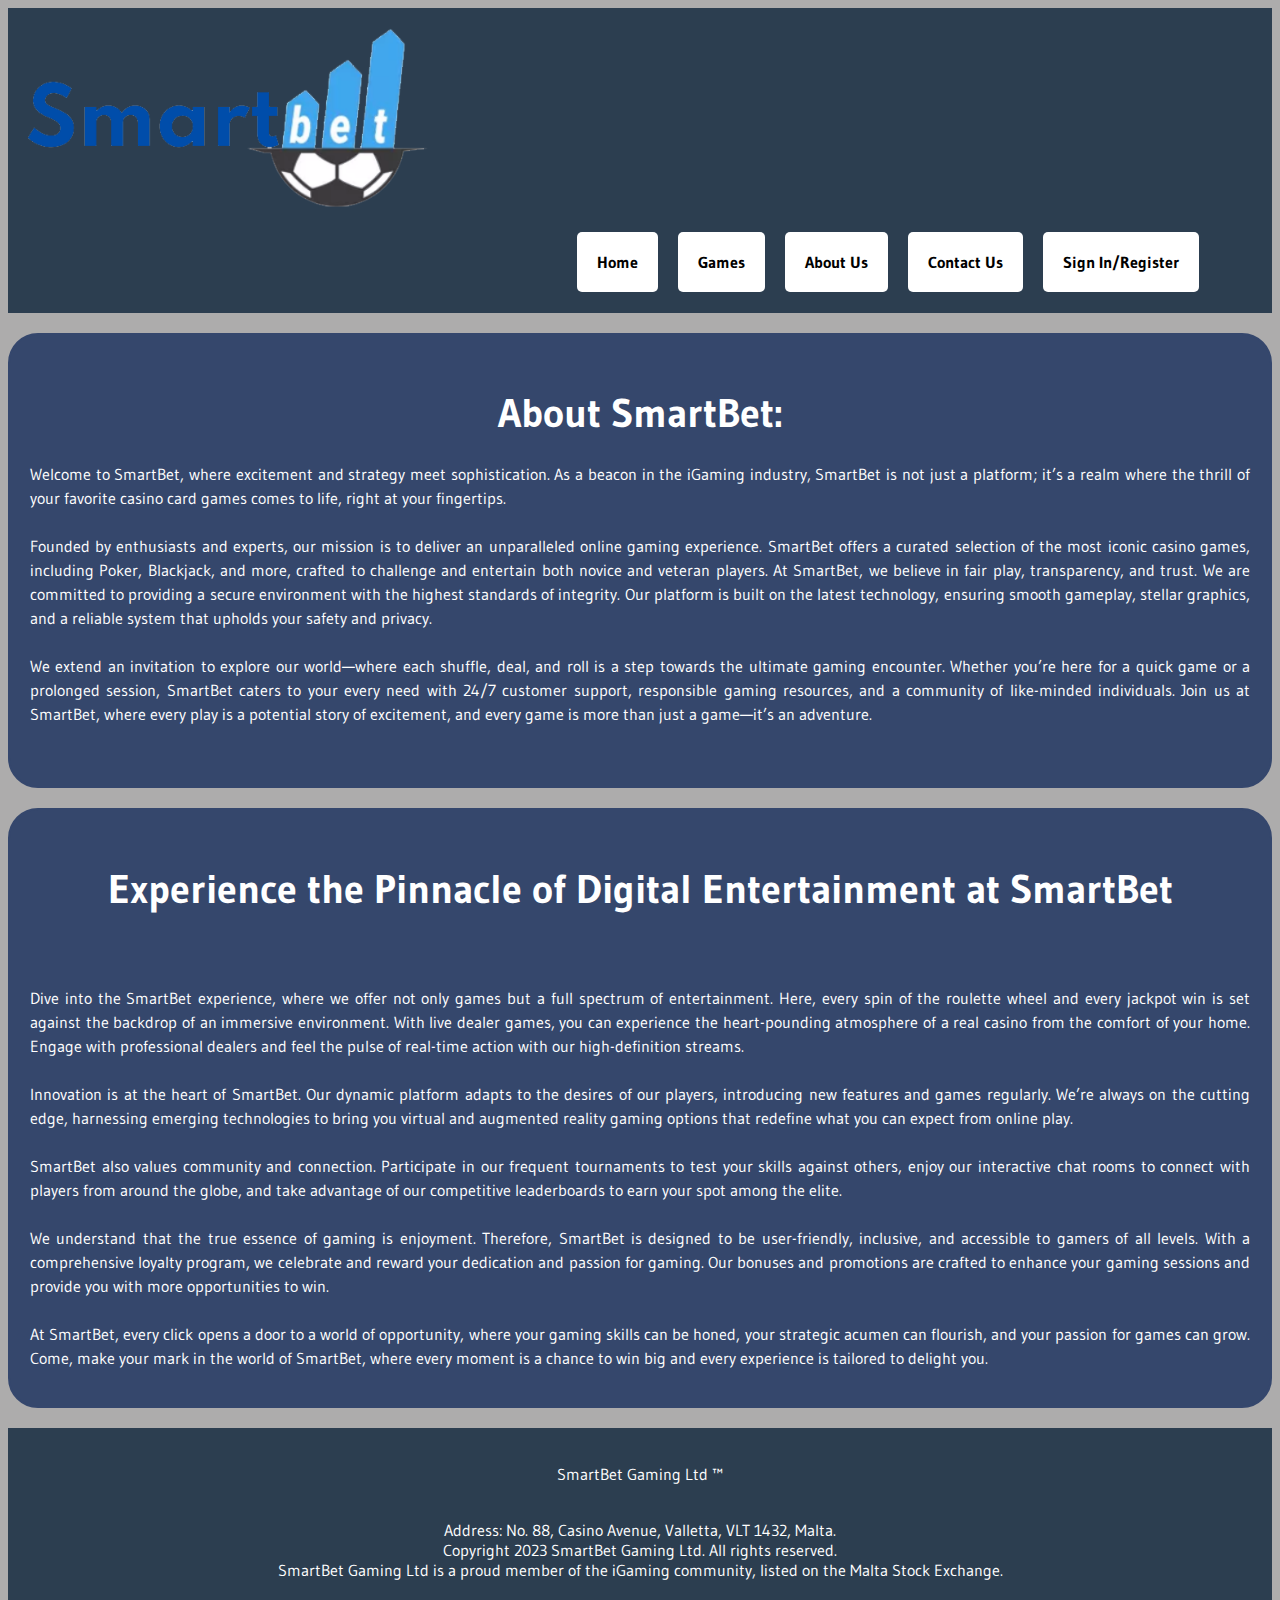
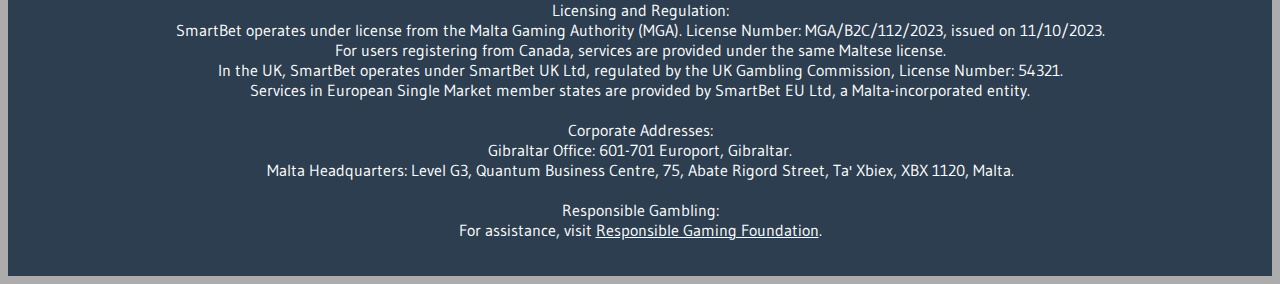
<file: index.html>
<!DOCTYPE html>
<html lang="en">
<head>
    <meta charset="UTF-8">
    <meta name="viewport" content="width=device-width, initial-scale=1.0">
    <title>Home</title>
    <link href="https://fonts.googleapis.com/css2?family=Gudea&display=swap" rel="stylesheet">
    <link rel="stylesheet" href="style.css">


</head>
<body>
    <header>
      <img id="Logo" src="SmartBetLogoNoBackground.png" alt="Logo">
        <nav>
            <ul>
              <li>
                <a class="navbtn" href="index.html">Home</a>
              </li>
              <li>
                <a class="navbtn" href="games.html">Games</a>
              </li>
              <li>
                <a class="navbtn" href="aboutus.html">About Us</a>
              </li>
              <li>
                <a class="navbtn" href="contactus.html">Contact Us</a>
              </li>
              <li>
                <a class="navbtn" href="login.html">Sign In/Register</a>
              </li>
            </ul>
        </nav>
    </header>

    <main>
          <div class="homeinfobox">
            <h2 class="homeinfotitle">About SmartBet:</h2>
            <p class="homeinfo">

 Welcome to SmartBet, where excitement and strategy meet sophistication. As a beacon in the iGaming industry, SmartBet is not just a 
 platform; it’s a realm where the thrill of your favorite casino card games comes to life, right at your fingertips. 
 <br> <br>
Founded by enthusiasts and experts, our mission is to deliver an unparalleled online gaming experience. SmartBet offers a curated 
selection of the most iconic casino games, including Poker, Blackjack, and more, crafted to challenge and entertain both novice and 
veteran players. At SmartBet, we believe in fair play, transparency, and trust. We are committed to providing a secure environment 
with the highest standards of integrity. Our platform is built on the latest technology, ensuring smooth gameplay, stellar graphics, 
and a reliable system that upholds your safety and privacy.
<br> <br>
 We extend an invitation to explore our world—where each shuffle, deal, and roll is a step towards the ultimate gaming encounter. 
 Whether you’re here for a quick game or a prolonged session, SmartBet caters to your every need with 24/7 customer support, responsible
 gaming resources, and a community of like-minded individuals. Join us at SmartBet, where every play is a potential story of excitement,
 and every game is more than just a game—it’s an adventure.
 <br> <br>
            </p>
          </div>
        
          <div class="homeinfobox">
            <h2 class="homeinfotitle">Experience the Pinnacle of Digital Entertainment at SmartBet</h2>
            <p class="homeinfo">

              <br><br>
              Dive into the SmartBet experience, where we offer not only games but a full spectrum of entertainment. Here, every spin 
              of the roulette wheel and every jackpot win is set against the backdrop of an immersive environment. With live dealer 
              games, you can experience the heart-pounding atmosphere of a real casino from the comfort of your home. Engage with 
              professional dealers and feel the pulse of real-time action with our high-definition streams.
              <br><br>
              Innovation is at the heart of SmartBet. Our dynamic platform adapts to the desires of our players, introducing new 
              features and games regularly. We’re always on the cutting edge, harnessing emerging technologies to bring you virtual and 
              augmented reality gaming options that redefine what you can expect from online play.
              <br><br>
              SmartBet also values community and connection. Participate in our frequent tournaments to test your skills against 
              others, enjoy our interactive chat rooms to connect with players from around the globe, and take advantage of our 
              competitive leaderboards to earn your spot among the elite.
              <br><br>
              We understand that the true essence of gaming is enjoyment. Therefore, SmartBet is designed to be user-friendly, 
              inclusive, and accessible to gamers of all levels. With a comprehensive loyalty program, we celebrate and reward your 
              dedication and passion for gaming. Our bonuses and promotions are crafted to enhance your gaming sessions and provide you 
              with more opportunities to win.
              <br><br>
              At SmartBet, every click opens a door to a world of opportunity, where your gaming skills can be honed, your strategic 
              acumen can flourish, and your passion for games can grow. Come, make your mark in the world of SmartBet, where every 
              moment is a chance to win big and every experience is tailored to delight you.
            </p>
          </div>

    </main>

    <footer id="homefooter">
      <p>SmartBet Gaming Ltd &#8482;</p> 
      <p>
         <br>
          Address: No. 88, Casino Avenue, Valletta, VLT 1432, Malta.<br>
          Copyright 2023 SmartBet Gaming Ltd. All rights reserved.<br>
          SmartBet Gaming Ltd is a proud member of the iGaming community, listed on the Malta Stock Exchange.<br><br>
          Licensing and Regulation:<br>
          SmartBet operates under license from the Malta Gaming Authority (MGA). License Number: MGA/B2C/112/2023, issued on 11/10/2023.<br>
          For users registering from Canada, services are provided under the same Maltese license.<br>
          In the UK, SmartBet operates under SmartBet UK Ltd, regulated by the UK Gambling Commission, License Number: 54321.<br>
          Services in European Single Market member states are provided by SmartBet EU Ltd, a Malta-incorporated entity.<br><br>
          Corporate Addresses:<br>
          Gibraltar Office: 601-701 Europort, Gibraltar.<br>
          Malta Headquarters: Level G3, Quantum Business Centre, 75, Abate Rigord Street, Ta' Xbiex, XBX 1120, Malta.<br><br>
          Responsible Gambling:<br>
          For assistance, visit <a href="https://www.rgf.org.mt/Malta">Responsible Gaming Foundation</a>.
      </p>
  </footer>
</body>
</html>
</file>
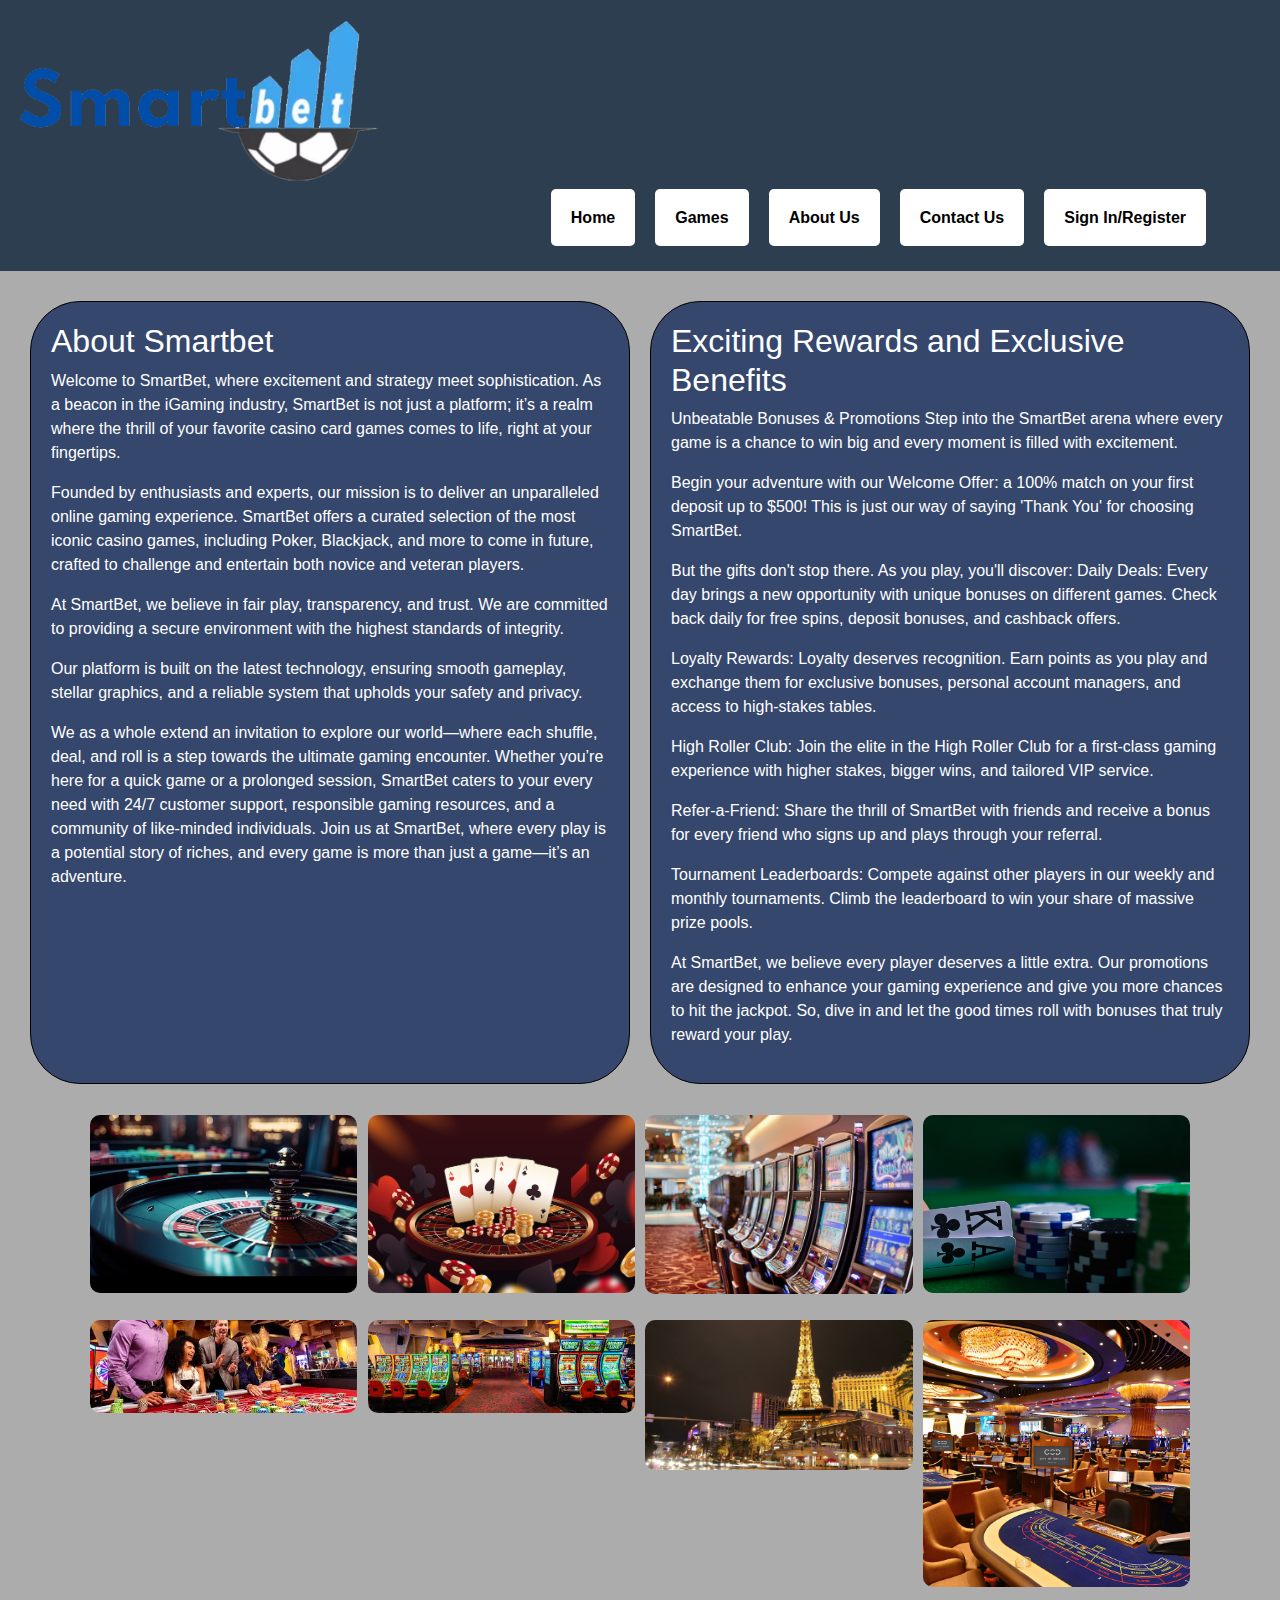
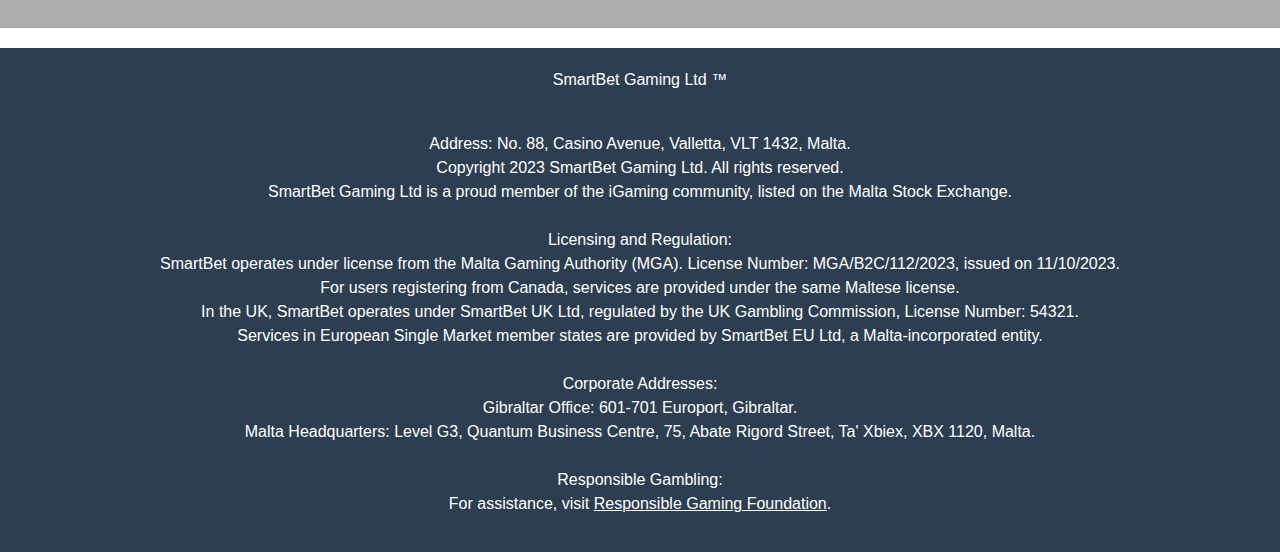
<file: aboutus.html>
<!DOCTYPE html>
<html lang="en">
<head>
    <meta charset="UTF-8">
    <meta name="viewport" content="width=device-width, initial-scale=1.0">
    <title>About Us</title>
    <link href="https://fonts.googleapis.com/css2?family=Gudea&display=swap" rel="stylesheet">
    <link rel="stylesheet" href="style.css">
    <link rel="stylesheet" href="https://stackpath.bootstrapcdn.com/bootstrap/4.5.2/css/bootstrap.min.css">
</head>
<body>
    <header>
      <img id="Logo" src="SmartBetLogoNoBackground.png" alt="Logo">
        <nav>
            <ul>
              <li>
                <a class="navbtn" href="index.html">Home</a>
              </li>
              <li>
                <a class="navbtn" href="games.html">Games</a>
              </li>
              <li>
                <a class="navbtn" href="aboutus.html">About Us</a>
              </li>
              <li>
                <a class="navbtn" href="contactus.html">Contact Us</a>
              </li>
              <li>
                <a class="navbtn" href="login.html">Sign In/Register</a>
              </li>
            </ul>
        </nav>
    </header>

      
      <main id="aboutusmain">
        <div id="aboutuscol1">

        <h2>About Smartbet</h2>
        <p>Welcome to SmartBet, where excitement and strategy meet sophistication. As a beacon in the iGaming industry, SmartBet is not 
           just a platform; it’s a realm where the thrill of your favorite casino card games comes to life, right at your fingertips.</p>
            
        <p>Founded by enthusiasts and experts, our mission is to deliver an unparalleled online gaming experience. SmartBet offers a 
           curated selection of the most iconic casino games, including Poker, Blackjack, and more to come in future, crafted to challenge and entertain both novice and veteran players.</p>
            
        <p>At SmartBet, we believe in fair play, transparency, and trust. We are committed to providing a secure environment with the 
           highest standards of integrity.</p>
            
        <p>Our platform is built on the latest technology, ensuring smooth gameplay, stellar graphics, and a reliable system that 
           upholds your safety and privacy.</p>
            
        <p>We as a whole extend an invitation to explore our world—where each shuffle, deal, and roll is a step towards the ultimate 
           gaming encounter. Whether you’re here for a quick game or a prolonged session, SmartBet caters to your every need with 24/7 customer support, responsible gaming resources, and a community of like-minded individuals. Join us at SmartBet, where every play is a potential story of riches, and every game is more than just a game—it’s an adventure.</p>
        </div>
        
        <div id="aboutuscol2">


        <h2>Exciting Rewards and Exclusive Benefits</h2>
        <p>Unbeatable Bonuses & Promotions Step into the SmartBet arena where every game is a chance to win big and every moment is 
           filled with excitement.</p>
            
        <p>Begin your adventure with our Welcome Offer: a 100% match on your first deposit up to $500! This is just our way of saying 
          'Thank You' for choosing SmartBet.</p>
            
        <p>But the gifts don't stop there. As you play, you'll discover: Daily Deals: Every day brings a new opportunity with unique 
           bonuses on different games. Check back daily for free spins, deposit bonuses, and cashback offers.</p>
            
        <p>Loyalty Rewards: Loyalty deserves recognition. Earn points as you play and exchange them for exclusive bonuses, personal 
           account managers, and access to high-stakes tables.</p>
            
        <p>High Roller Club: Join the elite in the High Roller Club for a first-class gaming experience with higher stakes, bigger wins, 
           and tailored VIP service.</p>
            
        <p>Refer-a-Friend: Share the thrill of SmartBet with friends and receive a bonus for every friend who signs up and plays through 
           your referral.</p>
            
        <p>Tournament Leaderboards: Compete against other players in our weekly and monthly tournaments. Climb the leaderboard to win 
           your share of massive prize pools.</p>
            
        <p>At SmartBet, we believe every player deserves a little extra. Our promotions are designed to enhance your gaming experience 
           and give you more chances to hit the jackpot. So, dive in and let the good times roll with bonuses that truly reward your play.</p>
   
   
    </div>
    
  

      <div id="gallery" class="container mt-3">
         <div class="row">
             <div class="col-md-3 col-sm-6 col-12 mb-3">
                 <img src="casino1.jpg" class="img-fluid" alt="Casino 1">
             </div>
             <div class="col-md-3 col-sm-6 col-12 mb-3">
                 <img src="casino2.jpg" class="img-fluid" alt="Casino 2">
             </div>
             <div class="col-md-3 col-sm-6 col-12 mb-3">
                 <img src="casino3.jpg" class="img-fluid" alt="Casino 3">
             </div>
             <div class="col-md-3 col-sm-6 col-12 mb-3">
                 <img src="casino4.jpg" class="img-fluid" alt="Casino 4">
             </div>
             <div class="col-md-3 col-sm-6 col-12 mb-3">
                 <img src="casino5.jpg" class="img-fluid" alt="Casino 5">
             </div>
             <div class="col-md-3 col-sm-6 col-12 mb-3">
                 <img src="casino6.jpg" class="img-fluid" alt="Casino 6">
             </div>
             <div class="col-md-3 col-sm-6 col-12 mb-3">
                 <img src="casino7.jpg" class="img-fluid" alt="Casino 7">
             </div>
             <div class="col-md-3 col-sm-6 col-12 mb-3">
                 <img src="casino8.jpg" class="img-fluid" alt="Casino 8">
             </div>
         </div>
     

   </div>

    </main>
    


    <footer id="homefooter">
      <p>SmartBet Gaming Ltd &#8482;</p> 
      <p>
          <br>
          Address: No. 88, Casino Avenue, Valletta, VLT 1432, Malta.<br>
          Copyright 2023 SmartBet Gaming Ltd. All rights reserved.<br>
          SmartBet Gaming Ltd is a proud member of the iGaming community, listed on the Malta Stock Exchange.<br><br>
          Licensing and Regulation:<br>
          SmartBet operates under license from the Malta Gaming Authority (MGA). License Number: MGA/B2C/112/2023, issued on 11/10/2023.<br>
          For users registering from Canada, services are provided under the same Maltese license.<br>
          In the UK, SmartBet operates under SmartBet UK Ltd, regulated by the UK Gambling Commission, License Number: 54321.<br>
          Services in European Single Market member states are provided by SmartBet EU Ltd, a Malta-incorporated entity.<br><br>
          Corporate Addresses:<br>
          Gibraltar Office: 601-701 Europort, Gibraltar.<br>
          Malta Headquarters: Level G3, Quantum Business Centre, 75, Abate Rigord Street, Ta' Xbiex, XBX 1120, Malta.<br><br>
          Responsible Gambling:<br>
          For assistance, visit <a href="https://www.rgf.org.mt/Malta">Responsible Gaming Foundation</a>.
      </p>
  </footer>
</body>
</html>
</file>
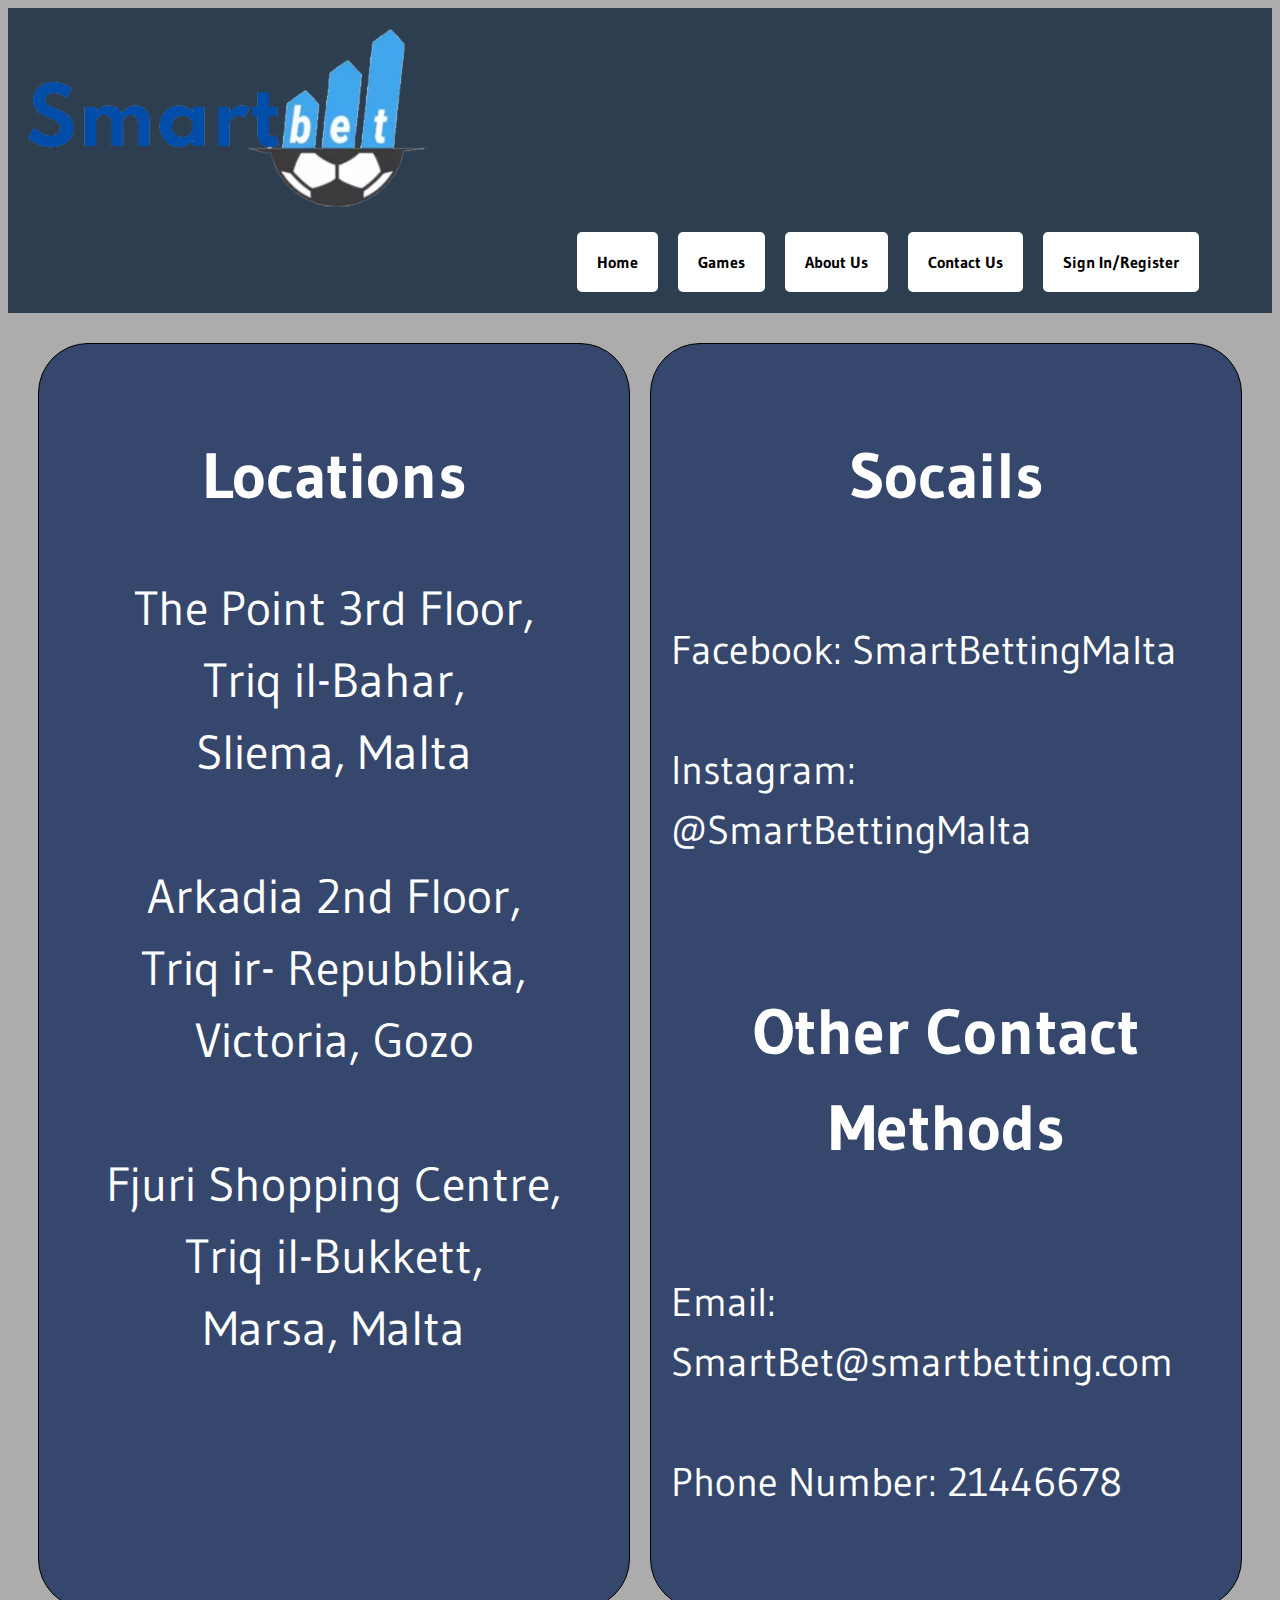
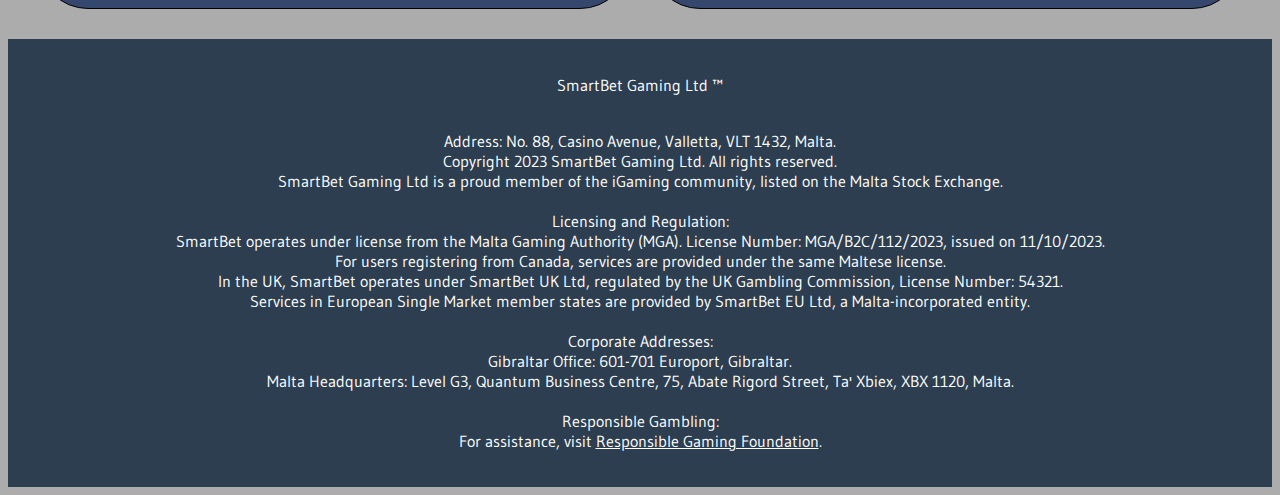
<file: contactus.html>
<!DOCTYPE html>
<html lang="en">
<head>
    <meta charset="UTF-8">
    <meta name="viewport" content="width=device-width, initial-scale=1.0">
    <title>Contact Us</title>
    <link href="https://fonts.googleapis.com/css2?family=Gudea&display=swap" rel="stylesheet">
    <link rel="stylesheet" href="style.css">


</head>
<body>
    <header>
      <img id="Logo" src="SmartBetLogoNoBackground.png" alt="Logo">
        <nav>
            <ul>
              <li>
                <a class="navbtn" href="index.html">Home</a>
              </li>
              <li>
                <a class="navbtn" href="games.html">Games</a>
              </li>
              <li>
                <a class="navbtn" href="aboutus.html">About Us</a>
              </li>
              <li>
                <a class="navbtn" href="contactus.html">Contact Us</a>
              </li>
              <li>
                <a class="navbtn" href="login.html">Sign In/Register</a>
              </li>
            </ul>
        </nav>
    </header>

    <main id="contactusmain">
      <div id="contactuscol1">
<p class="columntitle"> Locations </p>
<p class="locations">

The Point 3rd Floor, <br>
Triq il-Bahar, <br>
Sliema, Malta <br><br>

Arkadia 2nd Floor, <br>
Triq ir- Repubblika,<br>
Victoria, Gozo <br><br>


Fjuri Shopping Centre, <br>
Triq il-Bukkett, <br>
Marsa, Malta<br><br>

</p>
      </div>
      
      <div id="aboutuscol2">
        <p class="columntitle"> Socails </p> <br><br>
        <p class="contact">
        Facebook: SmartBettingMalta<br><br>
        Instagram: @SmartBettingMalta<br><br>
        </p>


        <p class="columntitle"> Other Contact Methods</p><br><br>
        <p class="contact">

        Email: SmartBet@smartbetting.com <br><br>
        Phone Number: 21446678 <br><br>
        </p>
      
 
  </div>
  
  </main>

    <footer id="homefooter">
      <p>SmartBet Gaming Ltd &#8482;</p> 
      <p>
          <br>
          Address: No. 88, Casino Avenue, Valletta, VLT 1432, Malta.<br>
          Copyright 2023 SmartBet Gaming Ltd. All rights reserved.<br>
          SmartBet Gaming Ltd is a proud member of the iGaming community, listed on the Malta Stock Exchange.<br><br>
          Licensing and Regulation:<br>
          SmartBet operates under license from the Malta Gaming Authority (MGA). License Number: MGA/B2C/112/2023, issued on 11/10/2023.<br>
          For users registering from Canada, services are provided under the same Maltese license.<br>
          In the UK, SmartBet operates under SmartBet UK Ltd, regulated by the UK Gambling Commission, License Number: 54321.<br>
          Services in European Single Market member states are provided by SmartBet EU Ltd, a Malta-incorporated entity.<br><br>
          Corporate Addresses:<br>
          Gibraltar Office: 601-701 Europort, Gibraltar.<br>
          Malta Headquarters: Level G3, Quantum Business Centre, 75, Abate Rigord Street, Ta' Xbiex, XBX 1120, Malta.<br><br>
          Responsible Gambling:<br>
          For assistance, visit <a href="https://www.rgf.org.mt/Malta">Responsible Gaming Foundation</a>.
      </p>
  </footer>
</body>
</html>
</file>
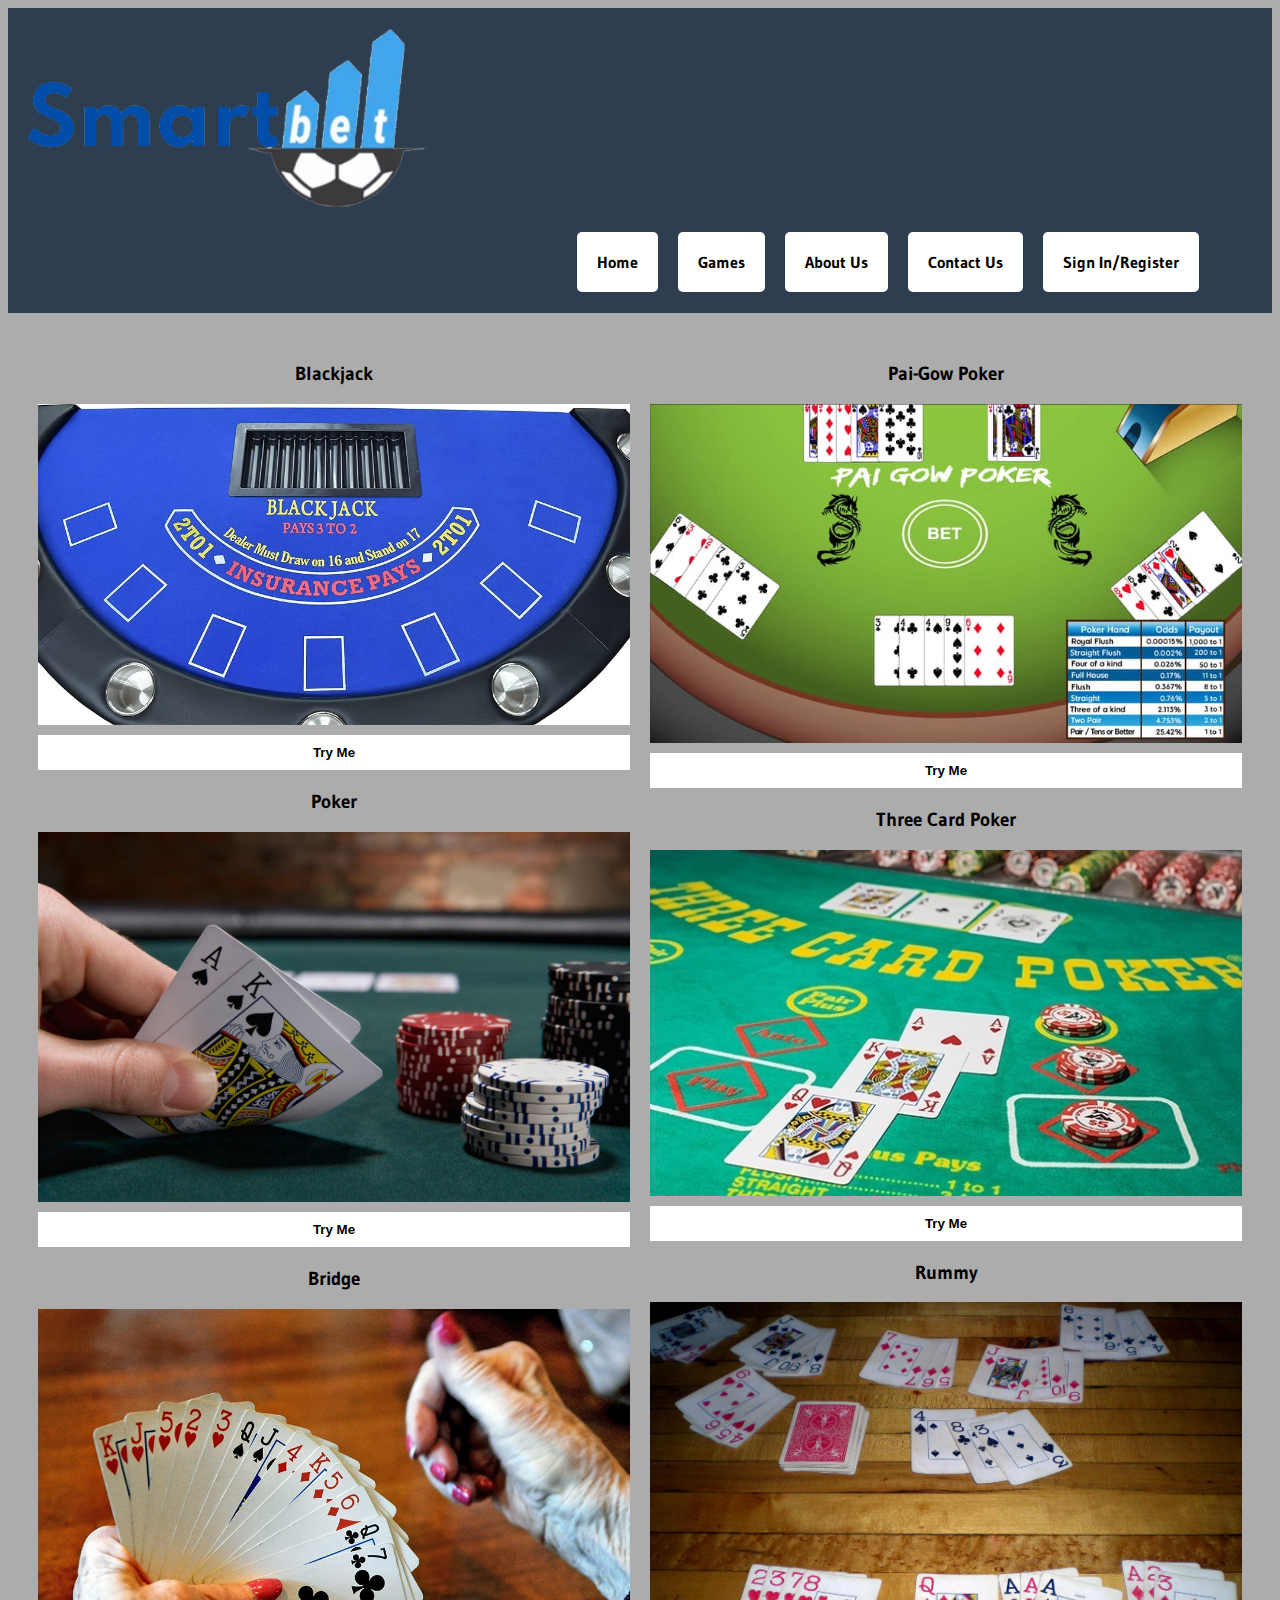
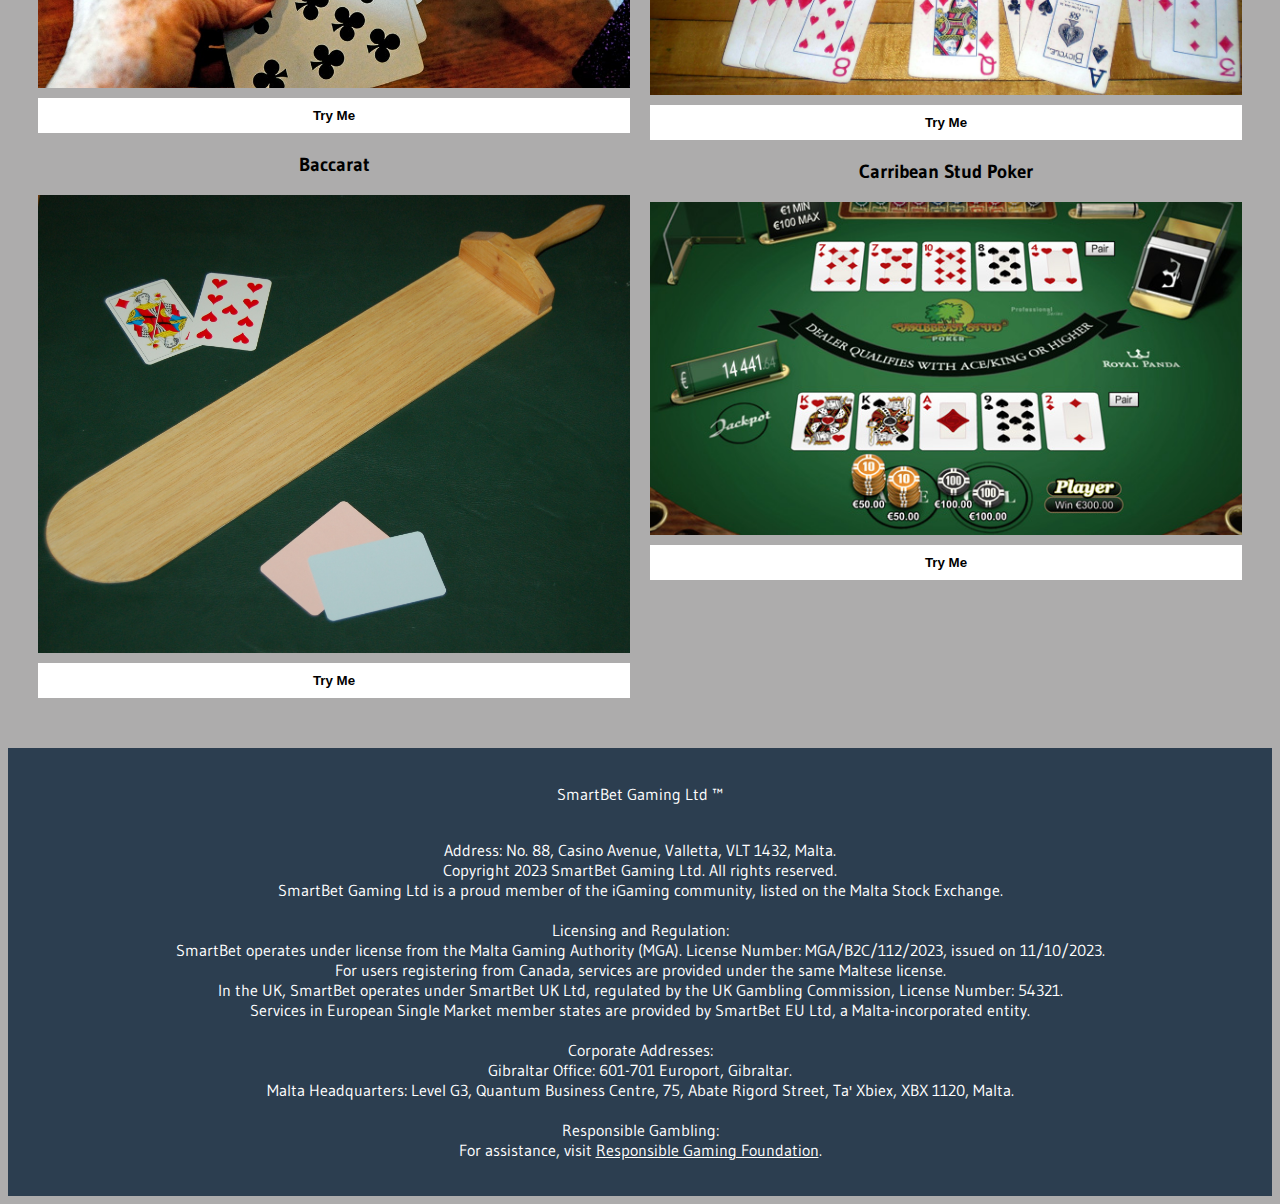
<file: games.html>
<!DOCTYPE html>
<html lang="en">
<head>
    <meta charset="UTF-8">
    <meta name="viewport" content="width=device-width, initial-scale=1.0">
    <title>Games</title>
    <link href="https://fonts.googleapis.com/css2?family=Gudea&display=swap" rel="stylesheet">
    <script src="https://code.jquery.com/jquery-3.6.0.min.js"></script>
    <link rel="stylesheet" href="style.css">


</head>
<body>
    <header>
      <img id="Logo" src="SmartBetLogoNoBackground.png" alt="Logo">
        <nav>
            <ul>
              <li>
                <a class="navbtn" href="index.html">Home</a>
              </li>
              <li>
                <a class="navbtn" href="games.html">Games</a>
              </li>
              <li>
                <a class="navbtn" href="aboutus.html">About Us</a>
              </li>
              <li>
                <a class="navbtn" href="contactus.html">Contact Us</a>
              </li>
              <li>
                <a class="navbtn" href="login.html">Sign In/Register</a>
              </li>
            </ul>
        </nav>
    </header>

    <main id="gamemain">
         
      <div class="gamecolumn">
       
        <div class="game">
            <h3>Blackjack</h3>
            <img src="blackjack.jpg" alt="Blackjack">
            <button id="blackjackbtn">Try Me</button>
        </div>
        <div class="game">
            <h3>Poker</h3>
            <img src="poker.jpg" alt="Poker">
            <button id="pokerbtn">Try Me</button>
        </div>
        <div class="game">
            <h3>Bridge</h3>
            <img src="bridge.jpg" alt="Bridge">
            <button id="bridgebtn">Try Me</button>
        </div>
        <div class="game">
            <h3>Baccarat</h3>
            <img src="Baccarat.jpg" alt="Baccarat">
            <button id="baccaratbtn">Try Me</button>
        </div>
    </div>
    <div class="gamecolumn">
        
        <div class="game">
            <h3>Pai-Gow Poker</h3>
            <img src="paigowpoker.jpg" alt="Pai-Gow Poker">
            <button id="paigowbtn">Try Me</button>
        </div>
        <div class="game">
            <h3>Three Card Poker</h3>
            <img src="threecardpoker.jpg" alt="Three Card Poker">
            <button id="threecardbtn">Try Me</button>
        </div>
        <div class="game">
            <h3>Rummy</h3>
            <img src="rummy.JPG" alt="Rummy">
            <button id="rummybtn">Try Me</button>
        </div>
        <div class="game">
            <h3>Carribean Stud Poker</h3>
            <img src="caribbeanstud.jpg" alt="Carribean Stud Poker">
            <button id="carribeanbtn">Try Me</button>
        </div>
    </div>




    <script>
      $(document).ready(function() {
        $('#baccaratbtn').click(function() { window.location.href = 'https://wizardofodds.com/play/baccarat/'; });
        $('#pokerbtn').click(function() { window.location.href = 'https://games.aarp.org/games/texas-holdem-poker-sit-and-go'; });
        $('#bridgebtn').click(function() { window.location.href = 'https://games.aarp.org/games/bridge'; });
        $('#paigowbtn').click(function() { window.location.href = 'https://www.bonus.com/pai-gow/'; });
        $('#threecardbtn').click(function() { window.location.href = 'https://www.table-games-online.com/3-card-poker/'; });
        $('#rummybtn').click(function() { window.location.href = 'https://cardgames.io/rummy/'; });
        $('#carribeanbtn').click(function() { window.location.href = 'https://www.table-games-online.com/caribbean-stud-poker/'; });
        $('#blackjackbtn').click(function() { window.location.href = 'https://games.washingtonpost.com/games/blackjack'; });
      });
    </script>

    </main>

    <footer id="homefooter">
      <p>SmartBet Gaming Ltd &#8482;</p> 
      <p>
         <br>
          Address: No. 88, Casino Avenue, Valletta, VLT 1432, Malta.<br>
          Copyright 2023 SmartBet Gaming Ltd. All rights reserved.<br>
          SmartBet Gaming Ltd is a proud member of the iGaming community, listed on the Malta Stock Exchange.<br><br>
          Licensing and Regulation:<br>
          SmartBet operates under license from the Malta Gaming Authority (MGA). License Number: MGA/B2C/112/2023, issued on 11/10/2023.<br>
          For users registering from Canada, services are provided under the same Maltese license.<br>
          In the UK, SmartBet operates under SmartBet UK Ltd, regulated by the UK Gambling Commission, License Number: 54321.<br>
          Services in European Single Market member states are provided by SmartBet EU Ltd, a Malta-incorporated entity.<br><br>
          Corporate Addresses:<br>
          Gibraltar Office: 601-701 Europort, Gibraltar.<br>
          Malta Headquarters: Level G3, Quantum Business Centre, 75, Abate Rigord Street, Ta' Xbiex, XBX 1120, Malta.<br><br>
          Responsible Gambling:<br>
          For assistance, visit <a href="https://www.rgf.org.mt/Malta">Responsible Gaming Foundation</a>.
      </p>
  </footer>
</body>
</html>
</file>
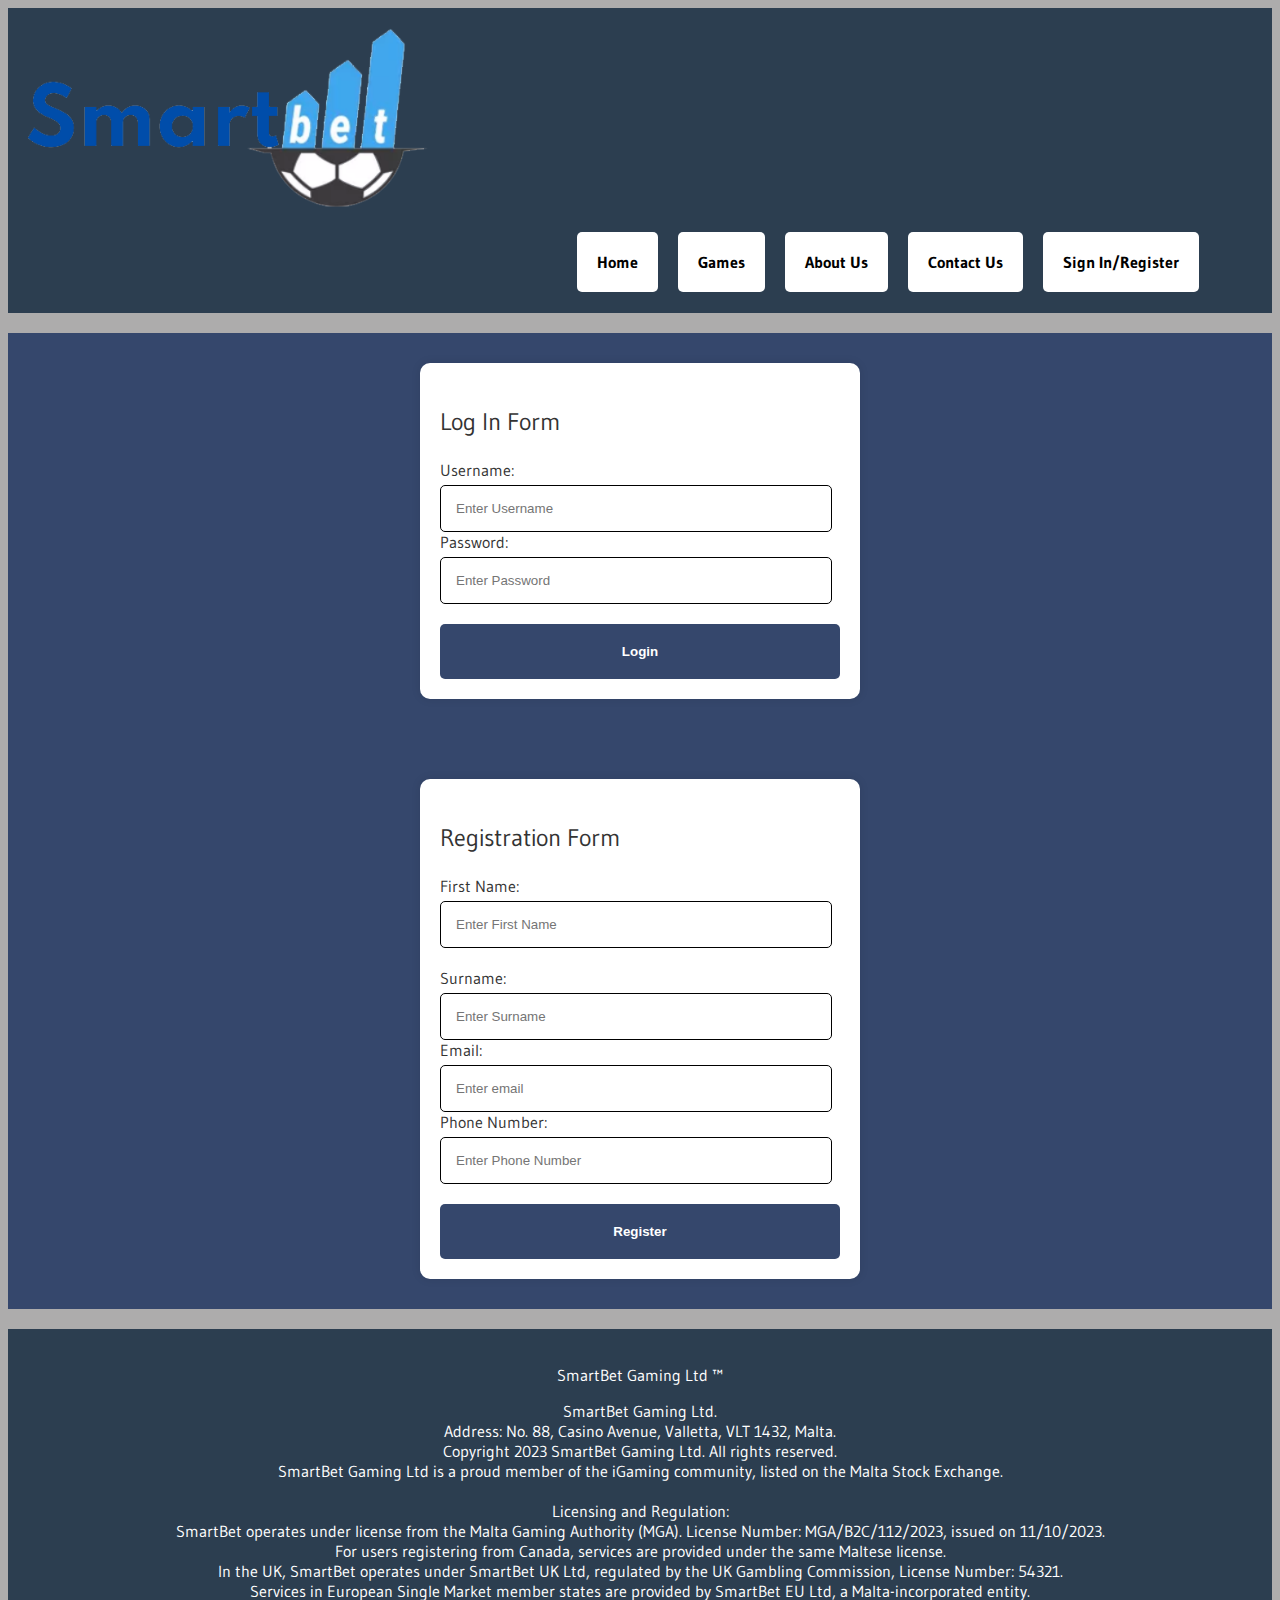
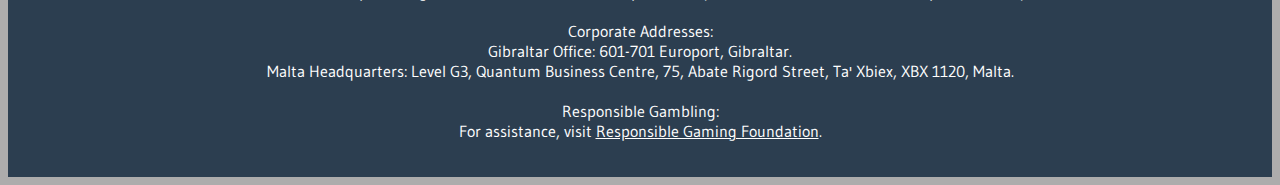
<file: login.html>
<!DOCTYPE html>
<html lang="en">
<head>
    <meta charset="UTF-8">
    <meta name="viewport" content="width=device-width, initial-scale=1.0">
    <title>Log in or Sign Up</title>
    <link href="https://fonts.googleapis.com/css2?family=Gudea&display=swap" rel="stylesheet">
    <script src="https://code.jquery.com/jquery-3.6.0.min.js"></script>
    <link rel="stylesheet" href="style.css">


</head>
<body>
    <header>
      <img id="Logo" src="SmartBetLogoNoBackground.png" alt="Logo">
        <nav>
            <ul>
              <li>
                <a class="navbtn" href="index.html">Home</a>
              </li>
              <li>
                <a class="navbtn" href="games.html">Games</a>
              </li>
              <li>
                <a class="navbtn" href="aboutus.html">About Us</a>
              </li>
              <li>
                <a class="navbtn" href="contactus.html">Contact Us</a>
              </li>
              <li>
                <a class="navbtn" href="login.html">Sign In/Register</a>
              </li>
            </ul>
        </nav>
    </header>

   
    <main> 
<br>

<div id="loginarea">

<div id="loginForm">
    <form>
        <p class="formTitle"> Log In Form </p>
        
        <div class="form-group">
        <label for="username">Username:</label>
        <input type="text" id="username" placeholder="Enter Username">
        </div>
        <div class="form-group">
        <label for="password">Password:</label>
        <input type="password" id="password" placeholder="Enter Password">
        <br><br>
        </div>
        <button type="submit" class="login-btn">Login</button>
    </form>
</div>
<br><br><br><br>


<div id="registerForm">
  <form id="registrationForm">
      <p class="formTitle">Registration Form</p>
      
      <div class="form-group">
      <label for="firstName">First Name:</label>
      <input type="text" id="firstName" placeholder="Enter First Name">
      </div><br>
      <div class="form-group">
      <label for="surname">Surname:</label>
      <input type="text" id="surname" placeholder="Enter Surname">
      <br>
      </div>
      <div class="form-group">
        <label for="email">Email:</label>
        <input type="text" id="email"  placeholder="Enter email">
        <br>
        </div>
      <div class="form-group">
        <label for="phoneno">Phone Number:</label>
        <input type="text" id="phoneno" placeholder="Enter Phone Number">
        <br><br>
        </div>
      
      <button type="submit" class="login-btn">Register</button>
  </form>
</div>


<script>
  $(document).ready(function() {
      
    $('#registrationForm').on('submit', function(e) {
    e.preventDefault();

    var firstName = $('#firstName').val().trim();
    if (!/^[a-zA-Z]+$/.test(firstName)) {
    alert("Please enter a valid first name using only letters.");
    return;
          }


    var surname = $('#surname').val().trim();
    if (!/^[a-zA-Z]+$/.test(surname)) {
    alert("Please enter a valid surname using only letters.");
    return;
          }

          
    var email = $('#email').val().trim();
    if (!/^[^@]+@\w+(\.\w+)+\w$/.test(email)) {
    alert("Please enter a valid email address.");
    return;
          }

          
    var phoneNo = $('#phoneno').val().trim();
    if (!/^\d+$/.test(phoneNo)) {
    alert("Please enter a valid phone number using only numbers.");
    return;
          }

          
    alert("Registration successful!");
      });
  });
</script>



</div>


<br>

<script>
  $(document).ready(function() {
      
      $('#loginForm').on('submit', function(e) {
          e.preventDefault();

          // Display the alert
          alert("You are now logged in");

          // Redirect to games.html
          window.location.href = 'games.html';
      });
  });
</script>
    </main>

      

    <footer id="homefooter">
      <p>SmartBet Gaming Ltd &#8482;</p> 
      <p>
          SmartBet Gaming Ltd.<br>
          Address: No. 88, Casino Avenue, Valletta, VLT 1432, Malta.<br>
          Copyright 2023 SmartBet Gaming Ltd. All rights reserved.<br>
          SmartBet Gaming Ltd is a proud member of the iGaming community, listed on the Malta Stock Exchange.<br><br>
          Licensing and Regulation:<br>
          SmartBet operates under license from the Malta Gaming Authority (MGA). License Number: MGA/B2C/112/2023, issued on 11/10/2023.<br>
          For users registering from Canada, services are provided under the same Maltese license.<br>
          In the UK, SmartBet operates under SmartBet UK Ltd, regulated by the UK Gambling Commission, License Number: 54321.<br>
          Services in European Single Market member states are provided by SmartBet EU Ltd, a Malta-incorporated entity.<br><br>
          Corporate Addresses:<br>
          Gibraltar Office: 601-701 Europort, Gibraltar.<br>
          Malta Headquarters: Level G3, Quantum Business Centre, 75, Abate Rigord Street, Ta' Xbiex, XBX 1120, Malta.<br><br>
          Responsible Gambling:<br>
          For assistance, visit <a href="https://www.rgf.org.mt/Malta">Responsible Gaming Foundation</a>.
      </p>
  </footer>
</body>
</html>
</file>
<file: style.css>
/* General Styling for all pages (Mainly header and footer) */
html {
    font-family: 'Gudea', 'Arial', sans-serif;
    background-color: #ADACAC;
}

header {
    background-color: #2C3E50;
    width: 100%;
    
    padding-bottom: 20px;
}

header img {
    height: auto;
    width: 400px;
    padding: 20px;
}

nav {
    padding-bottom: 0;
    text-align: right;
}

ul {
    list-style: none;
    padding: 0;
    display: flex;
    justify-content: end;
    margin-right: 5%;
}

li {
    padding: 5px;
}

.navbtn {
    color: black;
    background-color: white;
    margin: 5px;
    padding: 20px;
    border-radius: 5px;
    text-decoration:none;
    font-weight: bold;
}

a:hover {
    background-color: #3D5A80;
    color: white;
}


footer {
    background-color: #2C3E50;
    color: white;
    text-align: center;
    padding: 20px;
}

footer a {
   text-decoration: underline;
   color: white;
}

/* home styling*/
.homeinfobox {
    background-color: #35476C;
    color: white;
    border: 2px solid #35476D; 
    border-radius: 30px;
    padding: 20px;
    margin: 20px 0;
}

.homeinfotitle {
    font-size: 2.5rem;
    margin-bottom: 1.5rem;
    text-align: center;
    font-weight: bold;
}

.homeinfo {
    font-size: 1rem;
    line-height: 1.5;
    text-align: justify;
}


/*aboutu s and gallery styling */ 

#aboutusmain {
    display: flex;
    flex-wrap: wrap;
    justify-content: space-between;
    padding: 20px;
    margin-bottom: 20px;
    background-color: #ADACAC;
}

#aboutuscol1, #aboutuscol2 {
    flex: 1;
    margin: 10px;
    padding: 20px;
    background-color: #35476C;
    color: white;
    border-radius: 50px;
    border: 1px solid black;
}

#aboutuscol1 h2, #aboutuscol2 h2 {
    margin-top: 0;
}

#aboutuscol1 p, #aboutuscol2 p {
    margin-bottom: 1rem;
    line-height: 1.5;
}

#aboutuscol1 h2, #aboutuscol2 h2 {
    font-size: 2rem;
    margin-bottom: 0.5rem;
    text-align: left;
}

#gallery {
    width: 100%;
}

#gallery .row {
    margin: 0;
}

#gallery .col-md-3.col-sm-6.col-12.mb-3 {
    padding: 5px;
}

#gallery img {
    border-radius: 10px;
    
}



/* Log In Form */


#loginarea{

    background-color: #35476C;
    padding: 30px;
}

#loginForm {
    width: 400px;
    margin: 0 auto;
    padding: 20px;
    background-color: white;
    border-radius: 10px;
    box-shadow: 0 0 10px rgba(0, 0, 0, 0.1);
    color: #333;
}



#loginForm label {
    display: block;
    margin-bottom: 5px;
}

#loginForm input[type="text"],
#loginForm input[type="password"] {
    width: 90%;
    padding: 15px;
    border: 1px solid black;
    border-radius: 5px;
}

.login-btn {
    width: 100%;
    padding: 20px;
    background-color: #35476C;
    color: white;
    border: none;
    border-radius: 5px;
    cursor: pointer;
    font-weight: bold;
    font-size: rem 2;
}

.login-btn:hover {
    background-color: #3D5A80;
}

.formTitle {

    font-size: 1.5rem;

}

/*Register Form (mostly same as login form) */ 


#registerForm {
    width: 400px;
    margin: 0 auto;
    padding: 20px;
    background-color: white;
    border-radius: 10px;
    box-shadow: 0 0 10px rgba(0, 0, 0, 0.1);
    color: #333;
}



#registerForm label {
    display: block;
    margin-bottom: 5px;
}

#registerForm input[type="text"],
#registerForm input[type="password"] {
    width: 90%;
    padding: 15px;
    border: 1px solid black;
    border-radius: 5px;
}



/* Contact Us styling */

#contactusmain {
    display: flex;
    justify-content: space-between;
    padding: 20px;
}

#contactuscol1, #contactuscol2 {
    flex: 1;
    margin: 10px;
    padding: 20px;
    background-color: #35476C;
    color: white;
    border-radius: 50px;
    border: 1px solid black;
}

#contactuscol1 h2, #contactuscol2 h2 {
    margin-top: 0;
}

#contactuscol1 p, #contactuscol2 p {
    margin-bottom: 1rem;
    line-height: 1.5;
}

#contactuscol1 h2, #contactuscol2 h2 {
    font-size: 2rem;
    margin-bottom: 0.5rem;
    text-align: left;
}

.columntitle {

    font-size: 4rem;
    margin-bottom: 1.5rem;
    text-align: center;
    font-weight: bold;

}

.locations{

    font-size: 3rem;
    line-height: 1.5;
    text-align: center;

}

.contact{

    font-size: 2.5rem;
    line-height: 1.5;
    text-align: justify;

}


/* Game styling */



#gamemain {
    display: flex;
    justify-content: space-between;
    padding: 20px;
}

.gamecolumn {
    flex: 1;
    margin: 10px;
}

.game {
    margin-bottom: 20px;
}

.game h3 {
    text-align: center;
}

.game img {
    width: 100%;
    height: auto;
    display: block;
    margin-bottom: 10px;
}

.game button {
    width: 100%;
    padding: 10px;
    background-color: white;
    color: black;
    border: none;
    cursor: pointer;
    font-weight: bold;
}

.game button:hover {
    background-color: #35476C;
    color: white;
}




/* Media Queries */

/* Mobile Devices */
@media only screen and (max-width: 600px) {
    #aboutusmain, #contactusmain {
        flex-direction: column;
    }

    #aboutuscol1, #aboutuscol2,
    #contactuscol1, #contactuscol2 {
        margin: 10px 0;
        padding: 15px;
    }

    #gallery .col-md-3.col-sm-6.col-12.mb-3 {
        padding: 3px;
    }

    .navbtn {
        padding: 10px;
        font-size: 0.8rem;
    }

    #homeinfotitle, .columntitle, .locations {
        font-size: 2rem;
    }

    .contact {
        font-size: 1.2rem;
    }
}


/* Smaller Mobile Devices */
@media only screen and (max-width: 480px) {
    #aboutusmain, #contactusmain {
        flex-direction: column;
    }

    #aboutuscol1, #aboutuscol2,
    #contactuscol1, #contactuscol2 {
        flex: 1;
        margin: 5px 0;
        padding: 10px;
    }

    #gallery .col-md-3.col-sm-6.col-12.mb-3 {
        padding: 2px;
    }

    .navbtn {
        padding: 8px;
        font-size: 0.7rem;
    }

    header img {
        width: 300px; 
    }

    #homeinfotitle, .columntitle, .locations {
        font-size: 1.8rem;
    }

    .contact, #homeinfo, #aboutuscol1 p, #aboutuscol2 p,
    #contactuscol1 p, #contactuscol2 p {
        font-size: 1rem;
    }

    li {

        padding: 0%;
    }

    #loginForm, #registerForm {

        margin: 0%;
        width: 300px;

    }



/* Tablet Devices */
@media only screen and (min-width: 601px) and (max-width: 1024px) {
    #aboutusmain, #contactusmain {
        flex-direction: row;
    }

    #aboutuscol1, #aboutuscol2,
    #contactuscol1, #contactuscol2 {
        margin: 10px;
        padding: 20px;
    }

    #gallery .col-md-3.col-sm-6.col-12.mb-3 {
        padding: 5px;
    }

    .navbtn {
        padding: 15px;
        font-size: 0.9rem;
    }

    #homeinfotitle, .columntitle, .locations {
        font-size: 2.5rem;
    }

    .contact {
        font-size: 1.5rem;
    }
}
 }
</file>
